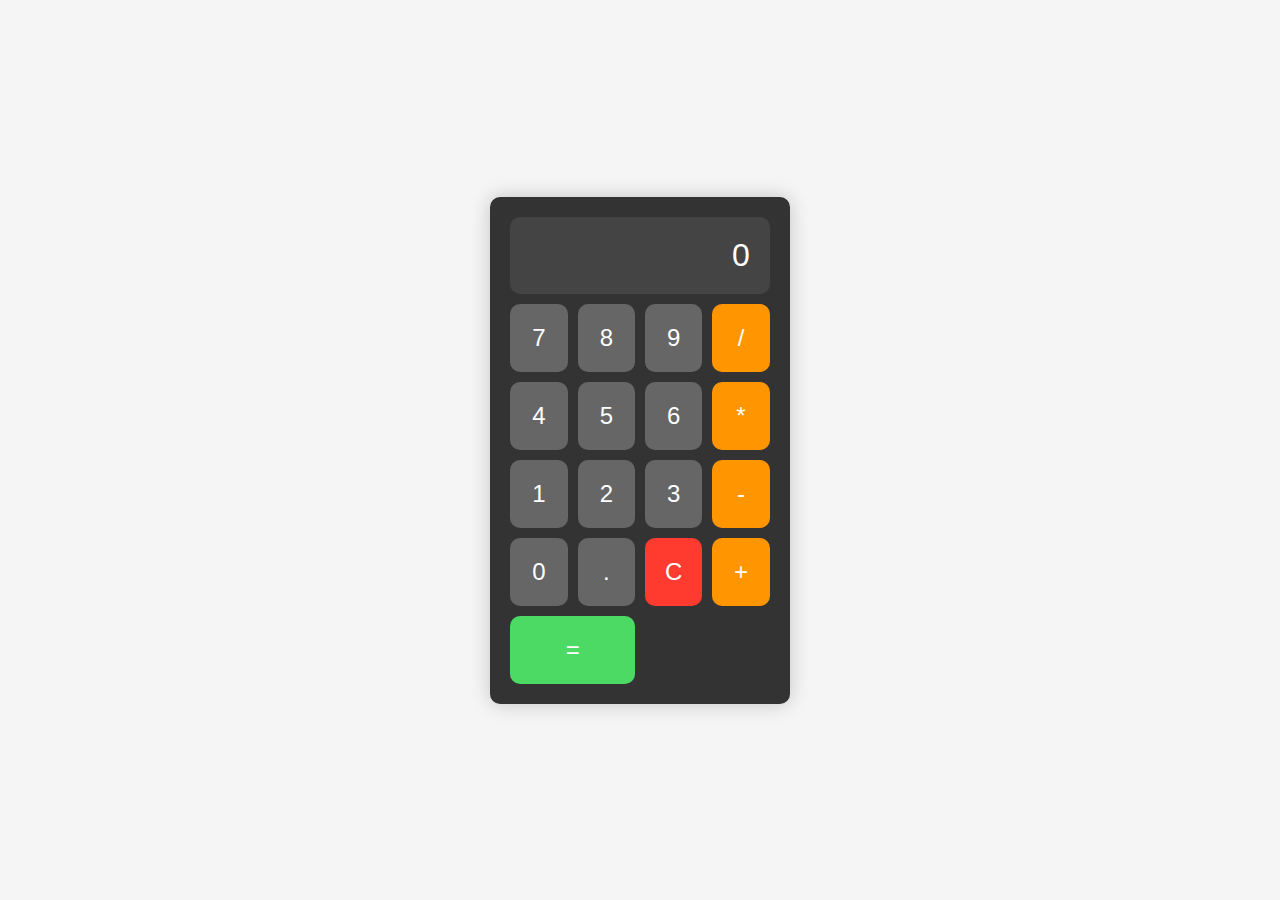
<file: Task 3/index.html>
<!DOCTYPE html>
<html lang="en">
<head>
    <meta charset="UTF-8">
    <meta name="viewport" content="width=device-width, initial-scale=1.0">
    <title>Basic Calculator</title>
    <link rel="stylesheet" href="styles.css">
</head>
<body>
    <div class="calculator">
        <div id="display" class="display">0</div>
        <div class="buttons">
            <button class="btn" data-value="7">7</button>
            <button class="btn" data-value="8">8</button>
            <button class="btn" data-value="9">9</button>
            <button class="btn operator" data-value="/">/</button>
            <button class="btn" data-value="4">4</button>
            <button class="btn" data-value="5">5</button>
            <button class="btn" data-value="6">6</button>
            <button class="btn operator" data-value="*">*</button>
            <button class="btn" data-value="1">1</button>
            <button class="btn" data-value="2">2</button>
            <button class="btn" data-value="3">3</button>
            <button class="btn operator" data-value="-">-</button>
            <button class="btn" data-value="0">0</button>
            <button class="btn" data-value=".">.</button>
            <button class="btn clear" data-value="C">C</button>
            <button class="btn operator" data-value="+">+</button>
            <button class="btn equal" data-value="=">=</button>
        </div>
    </div>
    <script src="script.js"></script>
</body>
</html>
</file>
<file: Task 3/styles.css>
body {
    display: flex;
    justify-content: center;
    align-items: center;
    height: 100vh;
    background-color: #f5f5f5;
    margin: 0;
    font-family: Arial, sans-serif;
}

.calculator {
    background-color: #333;
    padding: 20px;
    border-radius: 10px;
    box-shadow: 0 0 20px rgba(0,0,0,0.2);
}

.display {
    background-color: #444;
    color: white;
    font-size: 2em;
    padding: 20px;
    border-radius: 10px;
    text-align: right;
    margin-bottom: 10px;
}

.buttons {
    display: grid;
    grid-template-columns: repeat(4, 1fr);
    gap: 10px;
}

.btn {
    padding: 20px;
    font-size: 1.5em;
    background-color: #666;
    color: white;
    border: none;
    border-radius: 10px;
    cursor: pointer;
}

.btn:hover {
    background-color: #777;
}

.operator {
    background-color: #ff9500;
}

.operator:hover {
    background-color: #ffad33;
}

.clear {
    background-color: #ff3b30;
}

.clear:hover {
    background-color: #ff5c5c;
}

.equal {
    background-color: #4cd964;
    grid-column: span 2;
}

.equal:hover {
    background-color: #5ef77a;
}
</file>
